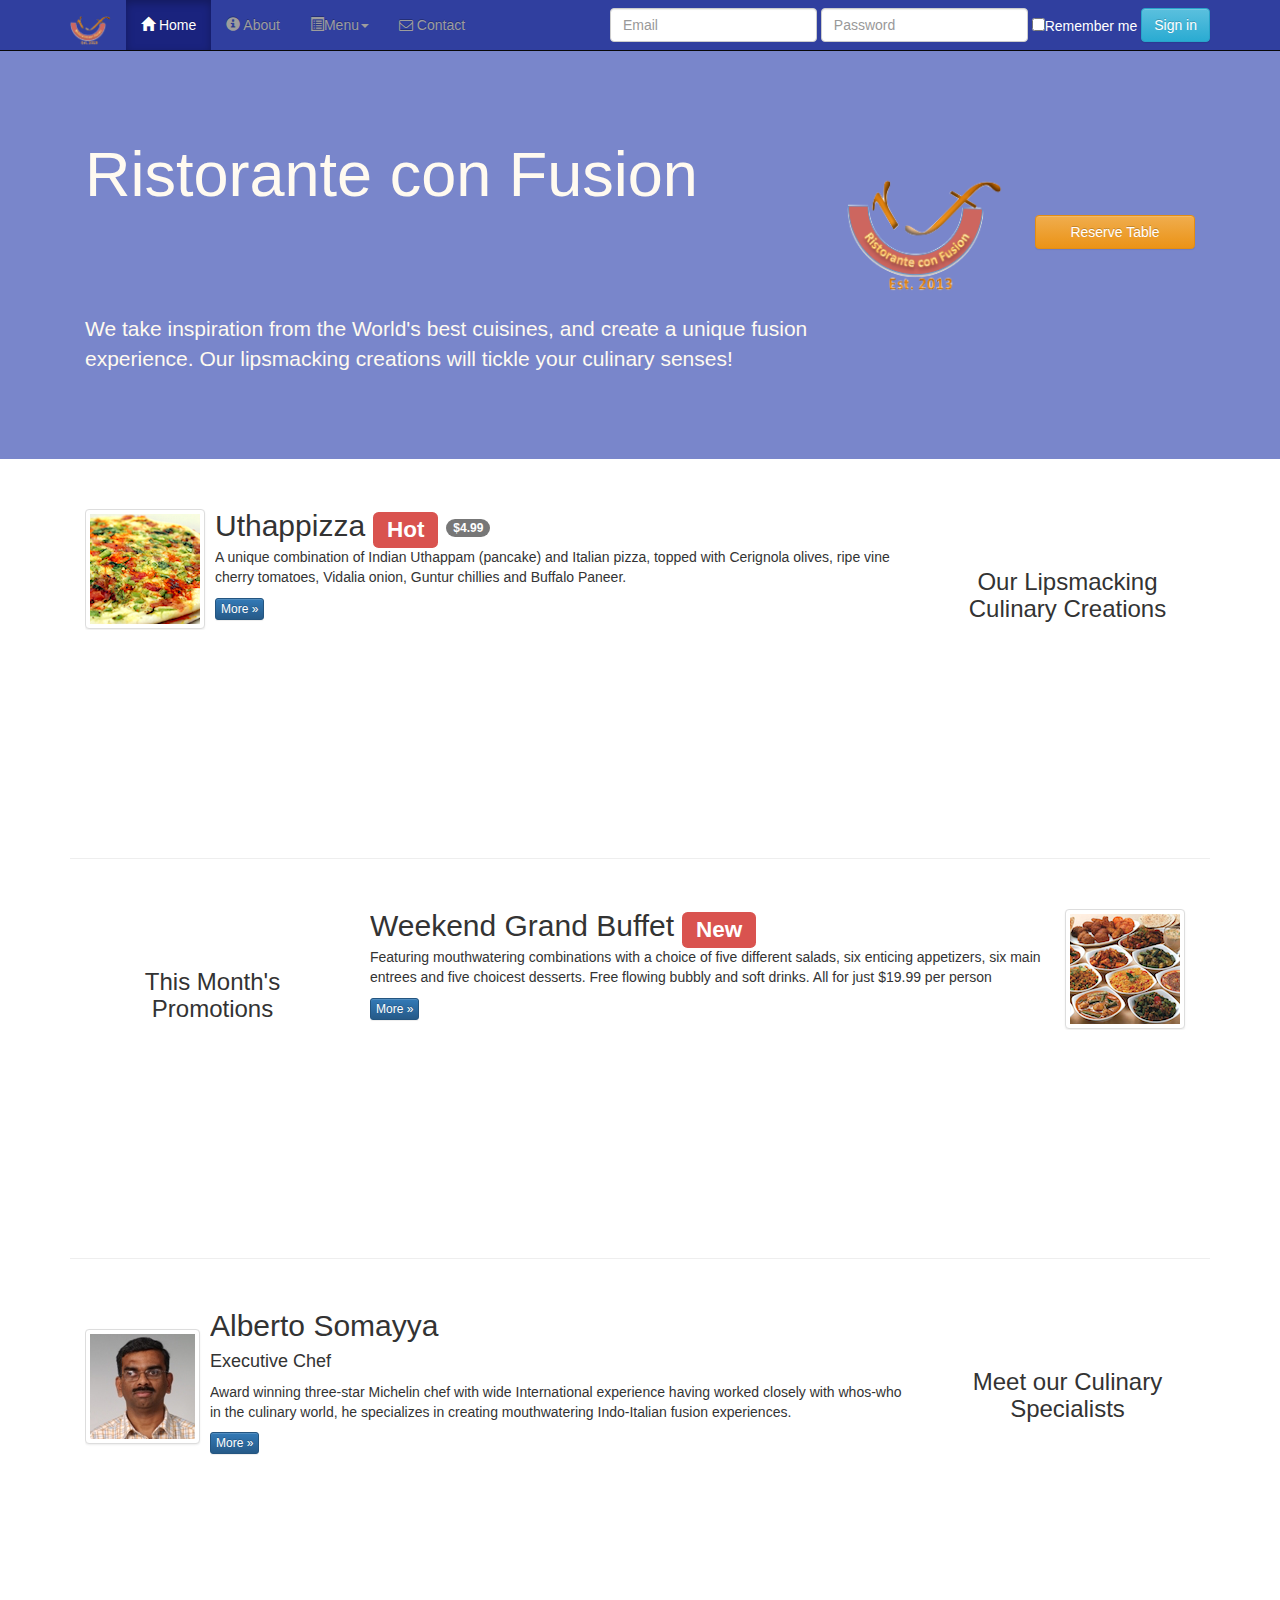
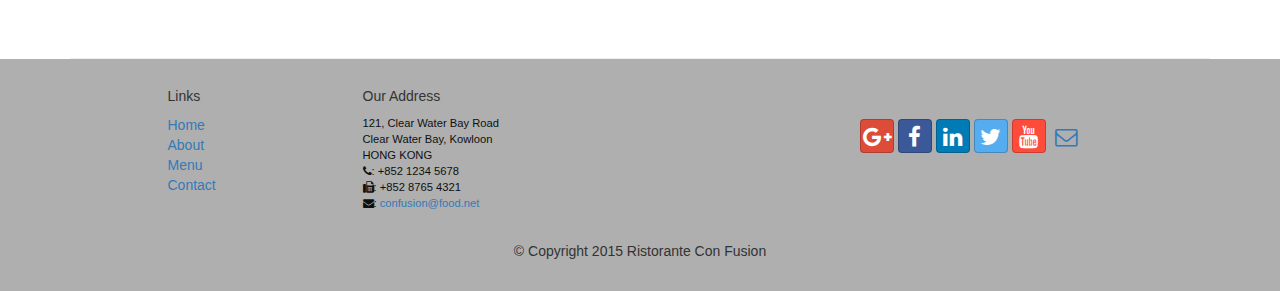
<file: index.html>
<!DOCTYPE html>
<html lang="en">

<head>
    
    <meta charset="utf-8">
    <meta http-equiv="X-UA-Compatible" content="IE=edge">
    <meta name="viewport" content="width=device-width, initial-scale=1">
    
    <!-- The above 3 meta tags *must* come first in the head; any other head 
         content must come *after* these tags -->
    
    <title>Ristorante Con Fusion</title>
    
    
    <!-- Bootstrap -->
    <link href="css/bootstrap.min.css" rel="stylesheet">
    <link href="css/bootstrap-theme.min.css" rel="stylesheet">
    <link href="css/font-awesome.min.css" rel="stylesheet">
    <link href="css/bootstrap-social.css" rel="stylesheet">
    <link href="css/mystyle.css" rel="stylesheet">

    <!-- HTML5 shim and Respond.js for IE8 support of HTML5 elements and media queries -->
    <!-- WARNING: Respond.js doesn't work if you view the page via file:// -->
    <!--[if lt IE 9]>
      <script src="https://oss.maxcdn.com/html5shiv/3.7.2/html5shiv.min.js"></script>
      <script src="https://oss.maxcdn.com/respond/1.4.2/respond.min.js"></script>
    <![endif]-->
    
</head>

<body>
    
    <nav class="navbar navbar-inverse navbar-fixed-top" role="navigation">
    
        <div class="container">
            <div class="navbar-header">
                <button type="button" class="navbar-toggle collapsed" 
                        data-toggle="collapse" data-target="#navbar" aria-expanded="false"
                        aria-controls="navbar">
                    
                    <span class="sr-only">Toggle navigation</span>
                    <span class="icon-bar"></span>
                    <span class="icon-bar"></span>
                    <span class="icon-bar"></span>

                </button>
                <a class="navbar-brand" href="#"><img src="img/logo.png" height=30 width=41></a>
            </div>
            
            <div id="navbar" class="navbar-collapse collapse">
                <ul  class="nav navbar-nav">
                    <li class="active">
                        <a href="index.html">
                            <span class="glyphicon glyphicon-home" aria-hidden="true"></span>
                            Home
                        </a>
                    </li>
                    
                    <li><a href="aboutus.html">
                        <span class="glyphicon glyphicon-info-sign" aria-hidden="true"></span>
                        About</a></li>
                    <li class="dropdown">
                        <a href="#" class="dropdown-toggle" data-toggle="dropdown"
                           role="button" aria-haspopup="true" aria-expanded="false">
                            
                            <span class="glyphicon glyphicon-list-alt"></span>Menu<span class="caret"></span> 
                        </a>
                        <ul class="dropdown-menu">
                            <li><a href="#">Appetizers</a></li>
                            <li><a href="#">Main courses</a></li>
                            <li><a href="#">Desserts</a></li>
                            <li><a href="#">Drinks</a></li>
                            <li role="separator" class="divider"></li>
                            <li class="dropdown-header">Specials</li>
                            <li><a href="#">Lunch Buffet</a></li>
                            <li><a href="#">Weekend Brunch</a></li>
                        </ul>
                    
                    </li>
                    <li><a href="contactus.html">
                        <i class="fa fa-envelope-o"></i> Contact</a>
                    </li>
                </ul>
                <form class="navbar-form navbar-right">
                    <div class="form-group">
                        <label class="sr-only" for="email">Email Address</label>
                        <input type="email" id="email" class="form-control" placeholder="Email">
                    </div>
                    <div class="form-group">
                        <label class="sr-only" for="password">Password</label>
                        <input type="password" id="password" class="form-control" placeholder="Password">
                    </div>
                    <div class="checkbox">
                        <label><input type="checkbox">Remember me</label>
                    </div>
                    <button type="submit" class="btn btn-info">Sign in</button>
                </form>
            </div> 

        </div>
    
    </nav>

    <header class="jumbotron">

        <!-- Main component for a primary marketing message or call to action -->

        <div class="container">
            <div class="row row-header">
                <div class="col-xs-12 col-sm-8">
                    <h1>Ristorante con Fusion</h1>
                    <p style="padding:40px;"></p>
                    <p>We take inspiration from the World's best cuisines, and create a unique fusion experience. Our lipsmacking creations will tickle your culinary senses!</p>
                </div>
                <div class="col-xs-12 col-sm-2">
                    <p style="padding:20px;"></p>
                    <img src="img/logo.png" class="img-responsive">
                </div>
                <div class="col-xs-12 col-md-2">
                    <p style="padding:40px;"></p>
                    <button type="button" class="btn btn-warning  btn-block">Reserve Table</button>
                </div>
            </div>
        </div>
    </header>

    <div class="container">
        <div class="row row-content">
            <div class="col-xs-12 col-sm-3 col-sm-push-9">
                <p style="padding:20px;"></p>
                <h3 align=center>Our Lipsmacking Culinary Creations</h3>
            </div>
            <div class="col-xs-12 col-sm-9 col-sm-pull-3">
                <!--<h2>Uthappizza</h2>
                <p>A unique combination of Indian Uthappam (pancake) and Italian pizza, topped with Cerignola olives, ripe vine cherry tomatoes, Vidalia onion, Guntur chillies and Buffalo Paneer.</p>
                <p><a  href="#">More &raquo;</a></p>-->
                <div class="media">
                    <div class="media-left media-middle">
                        <a href="#">
                        <img class="media-object img-thumbnail"
                         src="img/uthappizza.png" alt="Uthappizza">
                        </a>
                    </div>
                    <div class="media-body">
                        <h2 class="media-heading">Uthappizza  <span class="label label-danger">Hot</span> <span class="badge">$4.99</span></h2>
                        <p>A unique combination of Indian Uthappam (pancake) and
                          Italian pizza, topped with Cerignola olives, ripe vine
                          cherry tomatoes, Vidalia onion, Guntur chillies and
                          Buffalo Paneer.</p>
                        <p><a class="btn btn-primary btn-xs" href="#">More &raquo;</a></p>
                    </div>
                </div>
            </div>
        </div>


        <div class="row row-content">
            <div class="col-xs-12 col-sm-3">
                <p style="padding:20px;"></p>
                <h3 align=center>This Month's Promotions</h3>
            </div>
            <div class="col-xs-12 col-sm-9">
                <!--<h2>Weekend Grand Buffet</h2>
                <p>Featuring mouthwatering combinations with a choice of five different salads, six enticing appetizers, six main entrees and five choicest desserts. Free flowing bubbly and soft drinks. All for just $19.99 per person </p>
                <p><a class="btn btn-primary btn-xs" href="#">More &raquo;</a></p>-->
                <div class="media">
                    <div class="media-body">
                        <h2 class="media-heading">Weekend Grand Buffet <span class="label label-danger">New</span></h2>
                        <p>Featuring mouthwatering combinations with a choice of five different salads, six enticing appetizers, six main entrees and five choicest desserts. Free flowing bubbly and soft drinks. All for just $19.99 per person </p>
                        <p><a class="btn btn-primary btn-xs" href="#">More &raquo;</a></p>
                    </div>
                    <div class="media-left media-middle">
                        <a href="#">
                        <img class="media-object img-thumbnail" 
                             src="img/buffet.png" alt="Buffet">
                        </a>
                    </div>
                </div>

                
            </div>
        </div>

        <div class="row row-content">
            <div class="col-xs-12 col-sm-3 col-sm-push-9">
                <p style="padding:20px;"></p>
                <h3 align=center>Meet our Culinary Specialists</h3>
            </div>
            <div class="col-xs-12 col-sm-9 col-sm-pull-3">
                <!--<h2>Alberto Somayya</h2>
                <h4>Executive Chef</h4>
                <p>Award winning three-star Michelin chef with wide International experience having worked closely with whos-who in the culinary world, he specializes in creating mouthwatering Indo-Italian fusion experiences. </p>
                <p><a href="#">More &raquo;</a></p>!-->
                <div class="media">
                    <div class="media-left media-middle">
                        <a href="#">
                        <img class="media-object img-thumbnail"
                         src="img/alberto.png" alt="Alberto Somayya">
                        </a>
                    </div>
                    <div class="media-body">
                        <h2 class="media-heading">Alberto Somayya</h2>
                        <h4>Executive Chef</h4>
                        <p>Award winning three-star Michelin chef with wide
                         International experience having worked closely with
                         whos-who in the culinary world, he specializes in
                          creating mouthwatering Indo-Italian fusion experiences.
                         </p>
                        <p><a class="btn btn-primary btn-xs" href="#">More &raquo;</a></p>
                    </div>
                </div>
            </div>
        </div>
    </div>

    <footer class="row-footer">
        <div class="container">
            <div class="row">             
                <div class="col-xs-5 col-xs-offset-1 col-sm-2 col-sm-offset-1">
                    <h5>Links</h5>
                    <ul class="list-unstyled">
                        <li><a href="#">Home</a></li>
                        <li><a href="#">About</a></li>
                        <li><a href="#">Menu</a></li>
                        <li><a href="#">Contact</a></li>
                    </ul>
                </div>
                <div class="col-xs-6 col-sm-5">
                    <h5>Our Address</h5>
                    <address>
		              121, Clear Water Bay Road<br>
		              Clear Water Bay, Kowloon<br>    
		              HONG KONG<br>
		              <i class="fa fa-phone"></i>: +852 1234 5678<br>
		              <i class="fa fa-fax"></i>: +852 8765 4321<br>
		              <i class="fa fa-envelope"></i>: 
                        <a href="mailto:confusion@food.net">
                        confusion@food.net</a>
		           </address>
                </div>
                <div class="col-xs-12 col-sm-4">
                    <div class="nav navbar-nav" style="padding: 40px 10px;">
                        <a class="btn btn-social-icon btn-google-plus"
                           href="http://google.com/+">
                            <i class="fa fa-google-plus"></i>
                        </a>
                        <a class="btn btn-social-icon btn-facebook"
                           href="http://www.facebook.com/profile.php?id=">
                            <i class="fa fa-facebook"></i>
                        </a>
                        <a class="btn btn-social-icon btn-linkedin"
                           href="http://www.linkedin.com/in/">
                            <i class="fa fa-linkedin"></i>
                        </a>
                        <a class="btn btn-social-icon btn-twitter"
                           href="http://twitter.com/">
                            <i class="fa fa-twitter"></i>
                        </a>
                        <a class="btn btn-social-icon btn-youtube"
                           href="http://youtube.com/">
                            <i class="fa fa-youtube"></i>
                        </a>
                        <a class="btn btn-social-icon"
                           href="mailto:">
                            <i class="fa fa-envelope-o"></i>
                        </a>
                    </div>
                    
                </div>
                <div class="col-xs-12">
                    <p style="padding:10px;"></p>
                    <p align=center>© Copyright 2015 Ristorante Con Fusion</p>
                </div>
            </div>
        </div>
    </footer>

    
    <!-- jQuery (necessary for Bootstrap's JavaScript plugins) -->
    <script src="https://ajax.googleapis.com/ajax/libs/jquery/1.11.3/jquery.min.js"></script>
    <!-- Include all compiled plugins (below), or include individual files as needed -->
    <script src="js/bootstrap.min.js"></script>

</body>

</html>
</file>
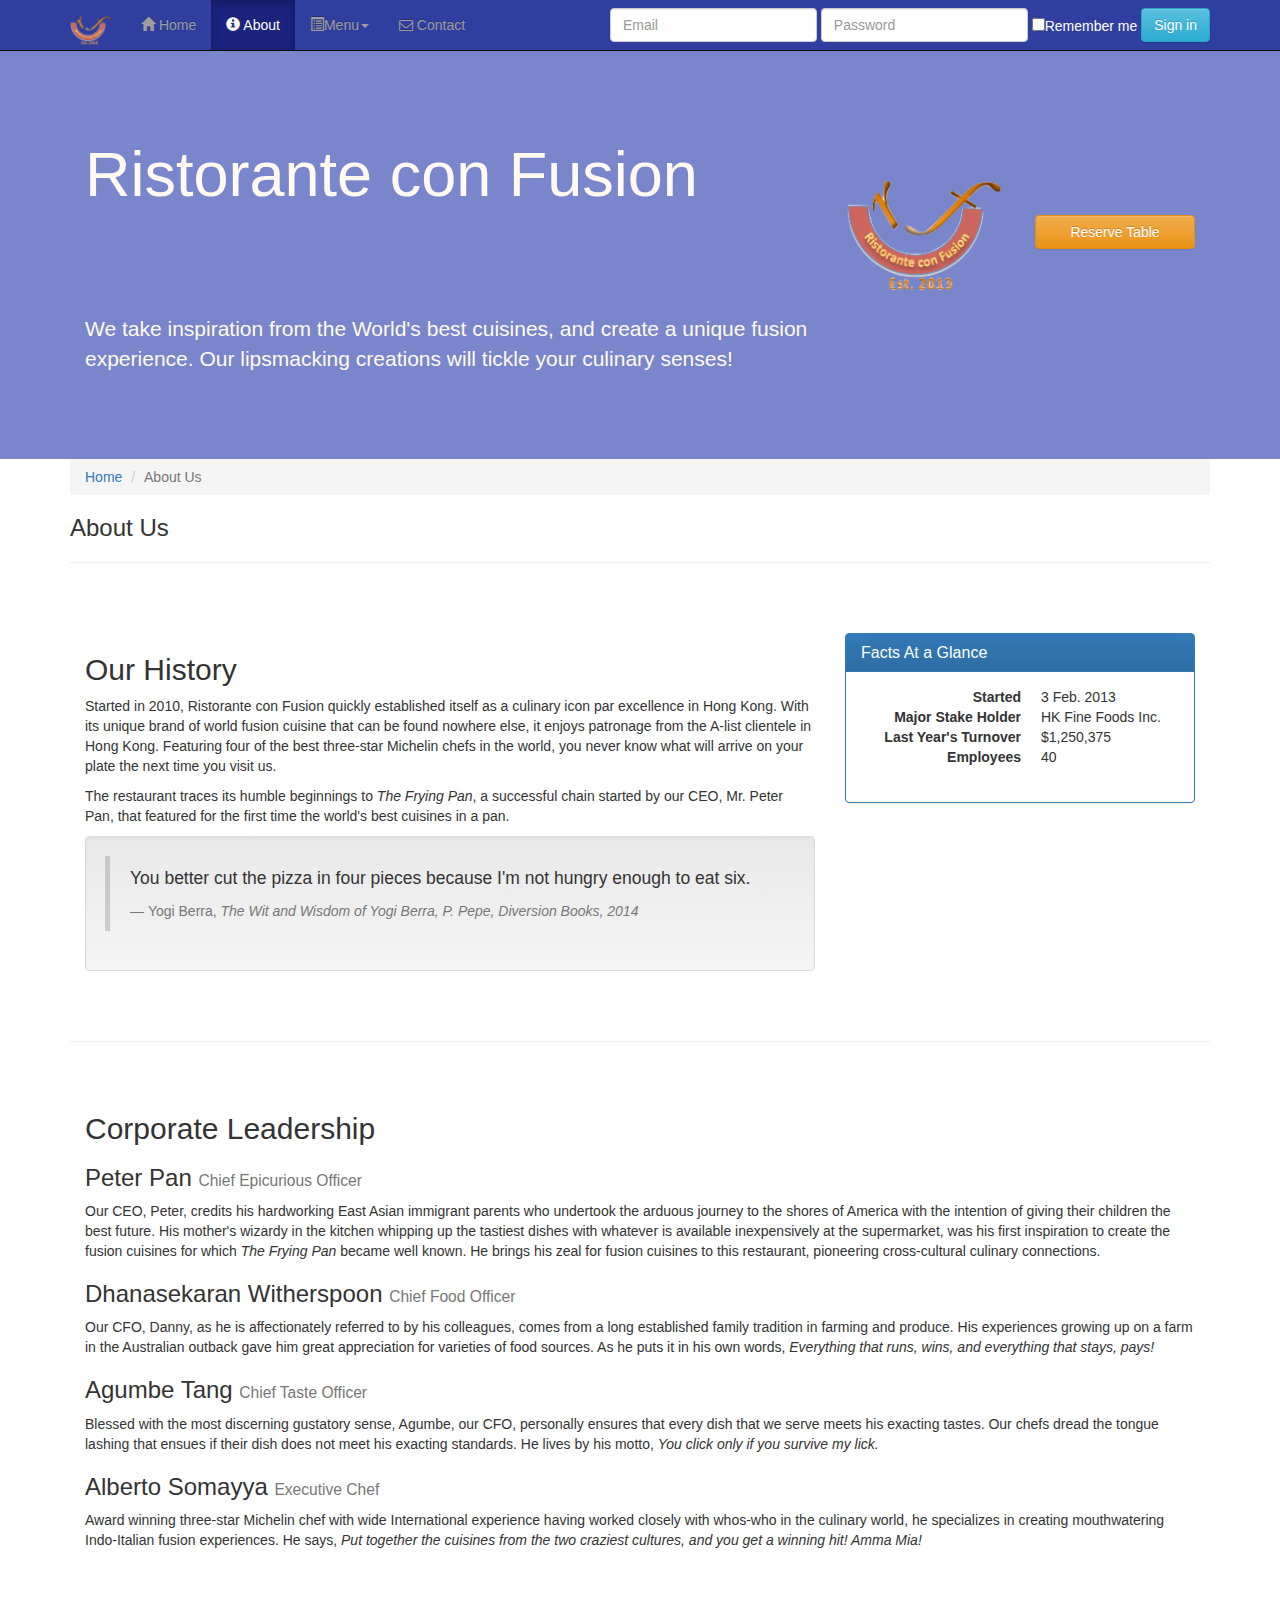
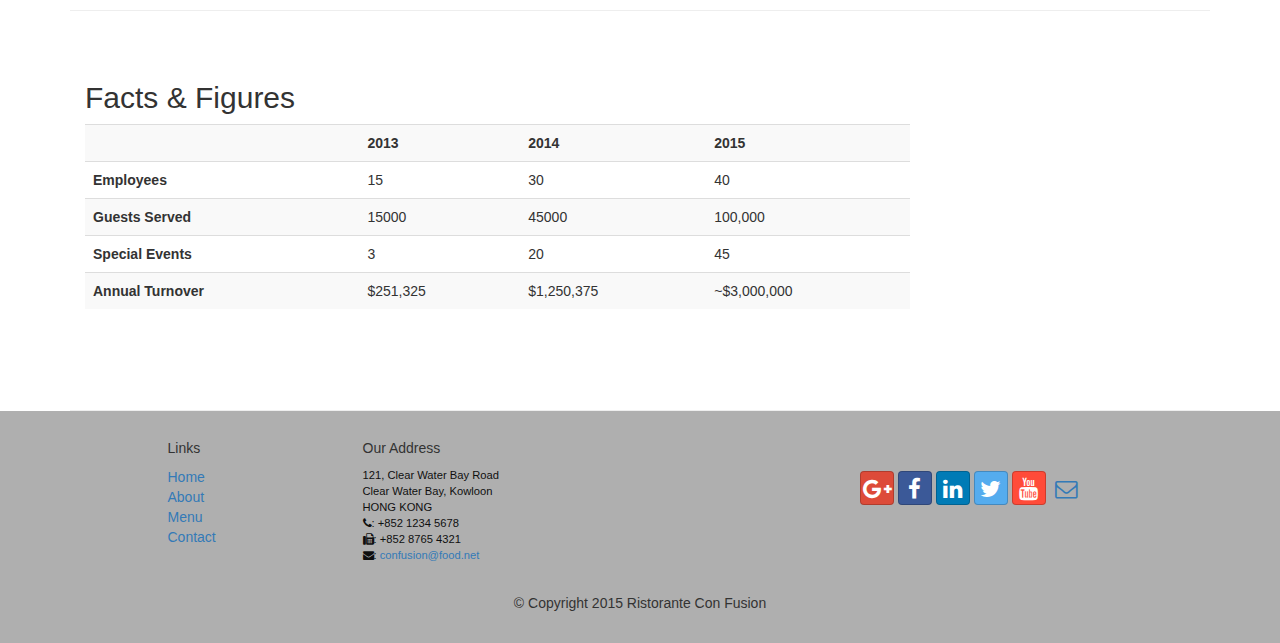
<file: aboutus.html>
<!DOCTYPE html>
<html lang="en">

<head>
     <meta charset="utf-8">
    <meta http-equiv="X-UA-Compatible" content="IE=edge">
    <meta name="viewport" content="width=device-width, initial-scale=1">
    <!-- The above 3 meta tags *must* come first in the head; any other head 
         content must come *after* these tags -->
    <title>Ristorante Con Fusion: About Us</title>
        <!-- Bootstrap -->
    <link href="css/bootstrap.min.css" rel="stylesheet">
    <link href="css/bootstrap-theme.min.css" rel="stylesheet">
    <link href="css/font-awesome.min.css" rel="stylesheet">
    <link href="css/bootstrap-social.css" rel="stylesheet">
    <link href="css/mystyle.css" rel="stylesheet">

    <!-- HTML5 shim and Respond.js for IE8 support of HTML5 elements and media queries -->
    <!-- WARNING: Respond.js doesn't work if you view the page via file:// -->
    <!--[if lt IE 9]>
      <script src="https://oss.maxcdn.com/html5shiv/3.7.2/html5shiv.min.js"></script>
      <script src="https://oss.maxcdn.com/respond/1.4.2/respond.min.js"></script>
    <![endif]-->
</head>

<body>
    <nav class="navbar navbar-inverse navbar-fixed-top" role="navigation">
        <div class="container">
            <div class="navbar-header">
                <button type="button" class="navbar-toggle collapsed" data-toggle="collapse" data-target="#navbar" aria-expanded="false" aria-controls="navbar">
                    <span class="sr-only">Toggle navigation</span>
                    <span class="icon-bar"></span>
                    <span class="icon-bar"></span>
                    <span class="icon-bar"></span>
                </button>    
                <a class="navbar-brand" href="index.html"><img src="img/logo.png" height=30 width=41></a>
            </div>
            <div id="navbar" class="navbar-collapse collapse">
                <ul class="nav navbar-nav">
                    <li><a href="index.html"><span class="glyphicon glyphicon-home"
                         aria-hidden="true"></span> Home</a></li>
                    <li class="active"><a href="#">
                        <span class="glyphicon glyphicon-info-sign" aria-hidden="true"></span>
                        About</a></li>
                    <li class="dropdown">
                        <a href="#" class="dropdown-toggle" data-toggle="dropdown"
                         role="button" aria-haspopup="true" aria-expanded="false">
                         <span class="glyphicon glyphicon-list-alt"></span>Menu<span class="caret"></span></a>
                        <ul class="dropdown-menu">
                            <li><a href="#">Appetizers</a></li>
                            <li><a href="#">Main Courses</a></li>
                            <li><a href="#">Desserts</a></li>
                            <li><a href="#">Drinks</a></li>
                            <li role="separator" class="divider"></li>
                            <li class="dropdown-header">Specials</li>
                            <li><a href="#">Lunch Buffet</a></li>
                            <li><a href="#">Weekend Brunch</a></li>
                        </ul>
                    </li>
                    <li><a href="contactus.html"><i class="fa fa-envelope-o"></i> Contact</a></li>
                </ul>
                <form class="navbar-form navbar-right">
                    <div class="form-group">
                        <label class="sr-only" for="email">Email Address</label>
                        <input type="email" id="email" class="form-control" placeholder="Email">
                    </div>
                    <div class="form-group">
                        <label class="sr-only" for="password">Password</label>
                        <input type="password" id="password" class="form-control" placeholder="Password">
                    </div>
                    <div class="checkbox">
                        <label><input type="checkbox">Remember me</label>
                    </div>
                    <button type="submit" class="btn btn-info">Sign in</button>
                </form>
            </div>
        </div>
    </nav>
    
    <header class="jumbotron">

        <!-- Main component for a primary marketing message or call to action -->

        <div class="container">
            <div class="row row-header">
                <div class="col-xs-12 col-sm-8">
                    <h1>Ristorante con Fusion</h1>
                    <p style="padding:40px;"></p>
                    <p>We take inspiration from the World's best cuisines, and create a unique fusion experience. Our lipsmacking creations will tickle your culinary senses!</p>
                </div>
                <div class="col-xs-12 col-sm-2">
                    <p style="padding:20px;"></p>
                    <img src="img/logo.png" class="img-responsive">
                </div>
                <div class="col-xs-12 col-md-2">
                    <p style="padding:40px;"></p>
                    <button type="button" class="btn btn-warning  btn-block">Reserve Table</button>
                </div>
            </div>
        </div>
    </header>

    <div class="container">
        <div>
            <div>
                <ol class="breadcrumb">
                    <li><a href="index.html">Home</a></li>
                    <li class="active">About Us</li>
                </ol>
            </div>
            <div>
               <h3>About Us</h3>
               <hr>
            </div>
        </div>
        
        <div class="row row-content">
            <div class="col-xs-12 col-sm-12 col-md-8">
                <h2>Our History</h2>
                <p>Started in 2010, Ristorante con Fusion quickly established itself as a culinary icon par excellence in Hong Kong. With its unique brand of world fusion cuisine that can be found nowhere else, it enjoys patronage from the A-list clientele in Hong Kong.  Featuring four of the best three-star Michelin chefs in the world, you never know what will arrive on your plate the next time you visit us.</p>
                <p>The restaurant traces its humble beginnings to <em>The Frying Pan</em>, a successful chain started by our CEO, Mr. Peter Pan, that featured for the first time the world's best cuisines in a pan.</p>
                <div class="well">
                    <blockquote>
                        <p>You better cut the pizza in four pieces because
                            I'm not hungry enough to eat six.</p>
                        <footer>Yogi Berra,
                          <cite>The Wit and Wisdom of Yogi Berra,
                            P. Pepe, Diversion Books, 2014</cite>
                        </footer>
                    </blockquote>
                </div>
            </div>
            <div class="col-xs-12 col-sm-12 col-md-4">
                <div class="panel panel-primary">
                    <div class="panel-heading">
                        <h3 class="panel-title">Facts At a Glance</h3>
                    </div>
                    <div class="panel-body">
                        <dl class="dl-horizontal">
                            <dt>Started</dt>
                            <dd>3 Feb. 2013</dd>
                            <dt>Major Stake Holder</dt>
                            <dd>HK Fine Foods Inc.</dd>
                            <dt>Last Year's Turnover</dt>
                            <dd>$1,250,375</dd>
                            <dt>Employees</dt>
                            <dd>40</dd>
                       </dl>
                    </div>
                </div>

            </div>
            <div>
                <p style="padding:20px;"></p>
            </div>
            
        </div>


        <div class="row row-content">
            <div class="col-xs-12 col-sm-12">
                <h2>Corporate Leadership</h2>
                <h3>Peter Pan <small>Chief Epicurious Officer</small></h3>
                <p>Our CEO, Peter, credits his hardworking East Asian immigrant parents who undertook the arduous journey to the shores of America with the intention of giving their children the best future. His mother's wizardy in the kitchen whipping up the tastiest dishes with whatever is available inexpensively at the supermarket, was his first inspiration to create the fusion cuisines for which <em>The Frying Pan</em> became well known. He brings his zeal for fusion cuisines to this restaurant, pioneering cross-cultural culinary connections.</p>
                <h3>Dhanasekaran Witherspoon <small>Chief Food Officer</small></h3>
                <p>Our CFO, Danny, as he is affectionately referred to by his colleagues, comes from a long established family tradition in farming and produce. His experiences growing up on a farm in the Australian outback gave him great appreciation for varieties of food sources. As he puts it in his own words, <em>Everything that runs, wins, and everything that stays, pays!</em></p>
                <h3>Agumbe Tang <small>Chief Taste Officer</small></h3>
                <p>Blessed with the most discerning gustatory sense, Agumbe, our CFO, personally ensures that every dish that we serve meets his exacting tastes. Our chefs dread the tongue lashing that ensues if their dish does not meet his exacting standards. He lives by his motto, <em>You click only if you survive my lick.</em></p>
                <h3>Alberto Somayya <small>Executive Chef</small></h3>
                <p>Award winning three-star Michelin chef with wide International experience having worked closely with whos-who in the culinary world, he specializes in creating mouthwatering Indo-Italian fusion experiences. He says, <em>Put together the cuisines from the two craziest cultures, and you get a winning hit! Amma Mia!</em></p>
            </div>
             <div>
                <p style="padding:20px;"></p>
            </div>
       </div>
        
        <div class="row row-content">
            <div class="col-xs-12 col-sm-9">
                <h2>Facts &amp; Figures</h2>
                <div class="table-responsive">
                <table class="table table-striped">
                    <tr>
                        <td>&nbsp;</td>
                        <th>2013</th>
                        <th>2014</th>
                        <th>2015</th>
                    </tr>
                    <tr>
                        <th>Employees</th>
                        <td>15</td>
                        <td>30</td>
                        <td>40</td>
                    </tr>
                    <tr>
                        <th>Guests Served</th>
                        <td>15000</td>
                        <td>45000</td>
                        <td>100,000</td>
                    </tr>
                    <tr>
                        <th>Special Events</th>
                        <td>3</td>
                        <td>20</td>
                        <td>45</td>
                    </tr>
                    <tr>
                        <th>Annual Turnover</th>
                        <td>$251,325</td>
                        <td>$1,250,375</td>
                        <td>~$3,000,000</td>
                    </tr>
                </table>
                </div>
            </div>
             <div class="col-xs-12 col-sm-3">
                <p style="padding:20px;"></p>
            </div>
       </div> 
        
    </div>

    <footer class="row-footer">
        <div class="container">
            <div class="row">             
                <div class="col-xs-5 col-xs-offset-1 col-sm-2 col-sm-offset-1">
                    <h5>Links</h5>
                    <ul class="list-unstyled">
                        <li><a href="#">Home</a></li>
                        <li><a href="#">About</a></li>
                        <li><a href="#">Menu</a></li>
                        <li><a href="#">Contact</a></li>
                    </ul>
                </div>
                <div class="col-xs-6 col-sm-5">
                    <h5>Our Address</h5>
                    <address>
		              121, Clear Water Bay Road<br>
		              Clear Water Bay, Kowloon<br>
		              HONG KONG<br>
		              <i class="fa fa-phone"></i>: +852 1234 5678<br>
		              <i class="fa fa-fax"></i>: +852 8765 4321<br>
		              <i class="fa fa-envelope"></i>: 
                        <a href="mailto:confusion@food.net">confusion@food.net</a>
		           </address>
                </div>
                <div class="col-xs-12 col-sm-4">
                    <div class="nav navbar-nav" style="padding: 40px 10px;">
                        <a class="btn btn-social-icon btn-google-plus" href="http://google.com/+"><i class="fa fa-google-plus"></i></a>
                        <a class="btn btn-social-icon btn-facebook" href="http://www.facebook.com/profile.php?id="><i class="fa fa-facebook"></i></a>
                        <a class="btn btn-social-icon btn-linkedin" href="http://www.linkedin.com/in/"><i class="fa fa-linkedin"></i></a>
                        <a class="btn btn-social-icon btn-twitter" href="http://twitter.com/"><i class="fa fa-twitter"></i></a>
                        <a class="btn btn-social-icon btn-youtube" href="http://youtube.com/"><i class="fa fa-youtube"></i></a>
                        <a class="btn btn-social-icon" href="mailto:"><i class="fa fa-envelope-o"></i></a>
                    </div>
                </div>
                <div class="col-xs-12">
                    <p style="padding:10px;"></p>
                    <p align=center>© Copyright 2015 Ristorante Con Fusion</p>
                </div>
            </div>
        </div>
    </footer>
    <!-- jQuery (necessary for Bootstrap's JavaScript plugins) -->
    <script src="https://ajax.googleapis.com/ajax/libs/jquery/1.11.3/jquery.min.js"></script>
    <!-- Include all compiled plugins (below), or include individual files as needed -->
    <script src="js/bootstrap.min.js"></script>
</body>

</html>
</file>
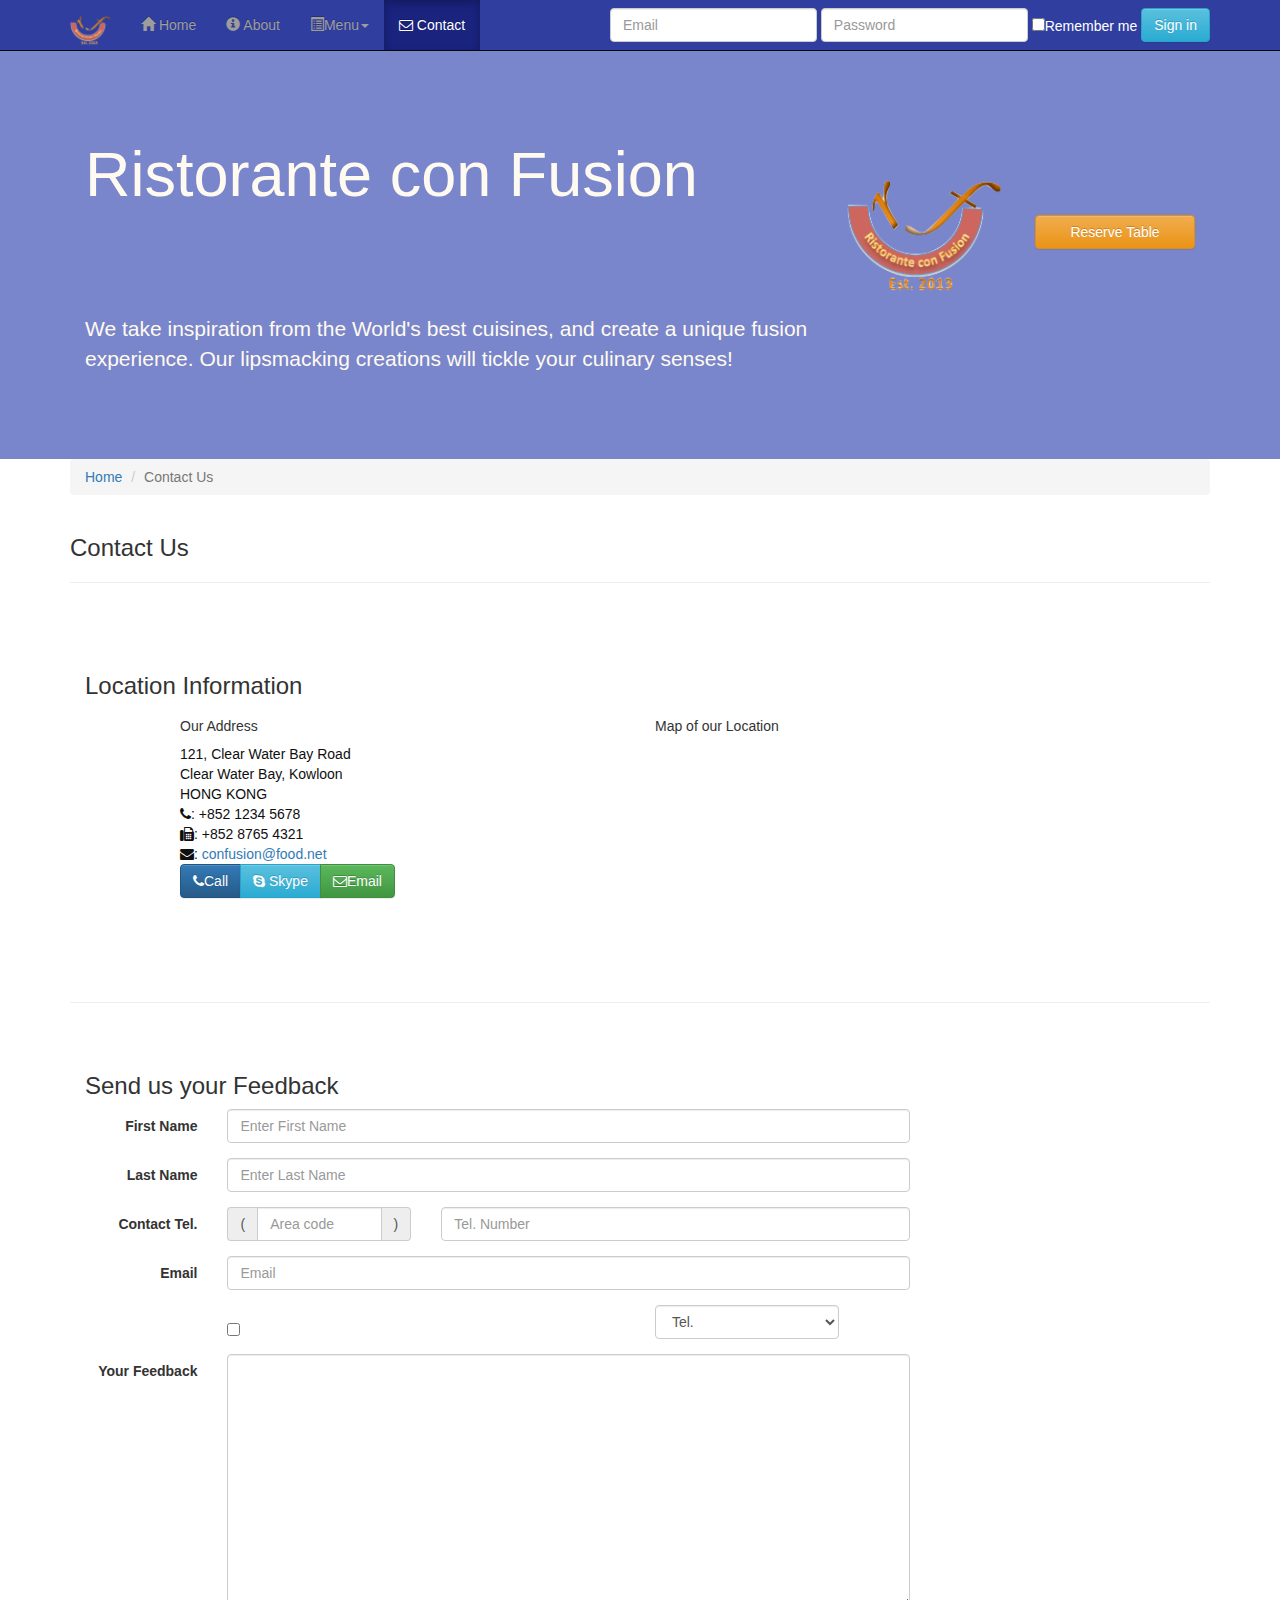
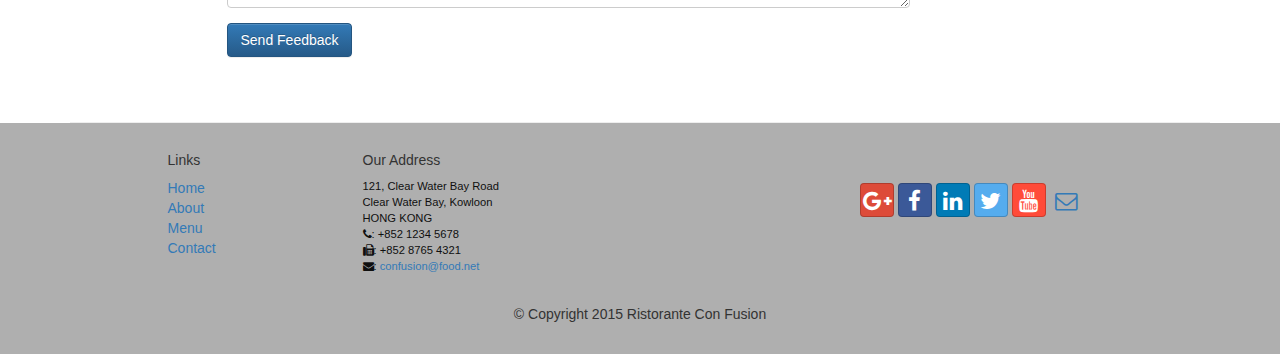
<file: contactus.html>
<!DOCTYPE html>
<html lang="en">

<head>
     <meta charset="utf-8">
    <meta http-equiv="X-UA-Compatible" content="IE=edge">
    <meta name="viewport" content="width=device-width, initial-scale=1">
    <!-- The above 3 meta tags *must* come first in the head; any other head 
         content must come *after* these tags -->
    <title>Ristorante Con Fusion: About Us</title>
        <!-- Bootstrap -->
    <link href="css/bootstrap.min.css" rel="stylesheet">
    <link href="css/bootstrap-theme.min.css" rel="stylesheet">
    <link href="css/font-awesome.min.css" rel="stylesheet">
    <link href="css/bootstrap-social.css" rel="stylesheet">
    <link href="css/mystyle.css" rel="stylesheet">

    <!-- HTML5 shim and Respond.js for IE8 support of HTML5 elements and media queries -->
    <!-- WARNING: Respond.js doesn't work if you view the page via file:// -->
    <!--[if lt IE 9]>
      <script src="https://oss.maxcdn.com/html5shiv/3.7.2/html5shiv.min.js"></script>
      <script src="https://oss.maxcdn.com/respond/1.4.2/respond.min.js"></script>
    <![endif]-->
</head>

<body>
    <nav class="navbar navbar-inverse navbar-fixed-top" role="navigation">
        <div class="container">
            <div class="navbar-header">
                <button type="button" class="navbar-toggle collapsed" data-toggle="collapse" data-target="#navbar" aria-expanded="false" aria-controls="navbar">
                    <span class="sr-only">Toggle navigation</span>
                    <span class="icon-bar"></span>
                    <span class="icon-bar"></span>
                    <span class="icon-bar"></span>
                </button>
                <a class="navbar-brand" href="index.html"><img src="img/logo.png" height=30 width=41></a>
            </div>
            <div id="navbar" class="navbar-collapse collapse">
                <ul class="nav navbar-nav">
                    <li><a href="index.html"><span class="glyphicon glyphicon-home"
                         aria-hidden="true"></span> Home</a></li>
                    <li><a href="aboutus.html">
                        <span class="glyphicon glyphicon-info-sign"
                         aria-hidden="true"></span> About</a></li>
                    <li class="dropdown">
                        <a href="#" class="dropdown-toggle" data-toggle="dropdown"
                         role="button" aria-haspopup="true" aria-expanded="false"> 
                         <span class="glyphicon glyphicon-list-alt"></span>Menu<span class="caret"></span></a>
                        <ul class="dropdown-menu">
                            <li><a href="#">Appetizers</a></li>
                            <li><a href="#">Main Courses</a></li>
                            <li><a href="#">Desserts</a></li>
                            <li><a href="#">Drinks</a></li>
                            <li role="separator" class="divider"></li>
                            <li class="dropdown-header">Specials</li>
                            <li><a href="#">Lunch Buffet</a></li>
                            <li><a href="#">Weekend Brunch</a></li>
                        </ul>
                    </li>
                    <li class="active"><a href="#"><i class="fa fa-envelope-o"></i> Contact</a></li>
                </ul>
                <form class="navbar-form navbar-right">
                    <div class="form-group">
                        <label class="sr-only" for="email">Email Address</label>
                        <input type="email" id="email" class="form-control" placeholder="Email">
                    </div>
                    <div class="form-group">
                        <label class="sr-only" for="password">Password</label>
                        <input type="password" id="password" class="form-control" placeholder="Password">
                    </div>
                    <div class="checkbox">
                        <label><input type="checkbox">Remember me</label>
                    </div>
                    <button type="submit" class="btn btn-info">Sign in</button>
                </form>
            </div>
        </div>
    </nav>  
    <header class="jumbotron">

        <!-- Main component for a primary marketing message or call to action -->

        <div class="container">
            <div class="row row-header">
                <div class="col-xs-12 col-sm-8">
                    <h1>Ristorante con Fusion</h1>
                    <p style="padding:40px;"></p>
                    <p>We take inspiration from the World's best cuisines, and create a unique fusion experience. Our lipsmacking creations will tickle your culinary senses!</p>
                </div>
                <div class="col-xs-12 col-sm-2">
                    <p style="padding:20px;"></p>
                    <img src="img/logo.png" class="img-responsive">
                </div>
                <div class="col-xs-12 col-md-2">
                    <p style="padding:40px;"></p>
                    <button type="button" class="btn btn-warning  btn-block">Reserve Table</button>
                </div>
            </div>
        </div>
    </header>

    <div class="container">
        <div class="row">
            <div class="col-xs-12">
               <ul class="breadcrumb">
                   <li><a href="index.html">Home</a></li>
                   <li class="active">Contact Us</li>
               </ul>
            </div>
            <div class="col-xs-12">
               <h3>Contact Us</h3>
               <hr>
            </div>
        </div>
        
        <div class="row row-content">
           <div class="col-xs-12">
              <h3>Location Information</h3> 
           </div>
            <div class="col-xs-12 col-sm-4 col-sm-offset-1">
                   <h5>Our Address</h5>
                    <address style="font-size: 100%">
		              121, Clear Water Bay Road<br>
		              Clear Water Bay, Kowloon<br>
		              HONG KONG<br>
		              <i class="fa fa-phone"></i>: +852 1234 5678<br>
		              <i class="fa fa-fax"></i>: +852 8765 4321<br>
		              <i class="fa fa-envelope"></i>: 
                        <a href="mailto:confusion@food.net">confusion@food.net</a>
		           </address>
            </div>
            <div class="col-xs-12 col-sm-6 col-sm-offset-1">
                <h5>Map of our Location</h5>
            </div>
            <div class="col-xs-12 col-sm-11 col-sm-offset-1">
                <div class="btn-group" role="group" aria-label="...">
                    <a type="button" class="btn btn-primary" href="tel:+50921112211">
                    <i class="fa fa-phone"></i>Call</a>
                    <a type="button" class="btn btn-info">
                    <i class="fa fa-skype"></i> Skype</a>
                    <a type="button" class="btn btn-success" href="mailto:confusion@food.net">
                    <i class="fa fa-envelope-o"></i>Email</a>
                </div>   
            </div>
        </div>

        <div class="row row-content">
           <div class="col-xs-12">
              <h3>Send us your Feedback</h3> 
           </div>
            <div class="col-xs-12 col-sm-9">
                <form class="form-horizontal" role="form">
                    <div class="form-group">
                        <label for="firstname" class="col-sm-2 control-label">First Name</label>
                        <div class="col-sm-10">
                            <input type="text" class="form-control" id="firstname" name="firstname"
                                   placeholder="Enter First Name">
                        </div>
                    </div>
                    <div class="form-group">
                        <label for="lastname" class="col-sm-2 control-label">Last Name</label>
                        <div class="col-sm-10">
                            <input type="text" class="form-control" id="lastname" name="lastname"
                                   placeholder="Enter Last Name">
                        </div>
                    </div>
                    <div class="form-group">
                        <label for="telnum" class="col-sm-2 control-label">Contact Tel.</label>
                        <div class="col-xs-5 col-sm-4 col-md-3"> 
                            <div class="input-group">
                                <div class="input-group-addon">(</div>
                                <input type="tel" class="form-control" id="areacode" name="areacode"
                                       placeholder="Area code"> 
                                <div class="input-group-addon">)</div>
                            </div>
                        </div>
                        <div class="col-xs-7 col-sm-6 col-md-7">
                            <input type="tel" class="form-control" id="telnum" name="telnum"
                                       placeholder="Tel. Number">
                        </div>
                    </div>
                    <div class="form-group">
                        <label for="emailid" class="col-sm-2 control-label">Email</label>
                        <div class="col-sm-10">
                            <input type="email" class="form-control" id="emailid" name="emailid"
                                       placeholder="Email">
                        </div>
                    </div>
                    <div class="form-group">
                        <div class="checkbox col-sm-5 col-sm-offset-2">
                            <label class="checkbox-inline">
                                <input type="checkbox" name="approve" value="">
                                <strong>May we contact you?</strong>
                            </label>
                        </div>
                        <div class="col-sm-3 col-sm-offset-1">
                            <select class="form-control">
                                <option>Tel.</option>
                                <option>Email</option>
                            </select>
                        </div>
                    </div>
                    <div class="form-group">
                        <label for="feedback" class="col-sm-2 control-label">Your Feedback</label>
                        <div class="col-sm-10">
                            <textarea class="form-control" id="feedback" rows="12"></textarea>
                        </div>
                    </div>
                    <div class="form-group">
                        <div class="col-sm-offset-2 col-sm-10">
                            <button type="submit" class="btn btn-primary">Send Feedback</button>
                        </div>
                    </div>
                </form>
            </div>
             <div class="col-xs-12 col-sm-3">
                <p style="padding:20px;"></p>
            </div>
       </div>

    </div>

    <footer class="row-footer">
        <div class="container">
            <div class="row">             
                <div class="col-xs-5 col-xs-offset-1 col-sm-2 col-sm-offset-1">
                    <h5>Links</h5>
                    <ul class="list-unstyled">
                        <li><a href="#">Home</a></li>
                        <li><a href="#">About</a></li>
                        <li><a href="#">Menu</a></li>
                        <li><a href="#">Contact</a></li>
                    </ul>
                </div>
                <div class="col-xs-6 col-sm-5">
                    <h5>Our Address</h5>
                    <address>
		              121, Clear Water Bay Road<br>
		              Clear Water Bay, Kowloon<br>
		              HONG KONG<br>
		              <i class="fa fa-phone"></i>: +852 1234 5678<br>
		              <i class="fa fa-fax"></i>: +852 8765 4321<br>
		              <i class="fa fa-envelope"></i>: 
                        <a href="mailto:confusion@food.net">confusion@food.net</a>
		           </address>
                </div>
                <div class="col-xs-12 col-sm-4">
                    <div class="nav navbar-nav" style="padding: 40px 10px;">
                        <a class="btn btn-social-icon btn-google-plus" href="http://google.com/+"><i class="fa fa-google-plus"></i></a>
                        <a class="btn btn-social-icon btn-facebook" href="http://www.facebook.com/profile.php?id="><i class="fa fa-facebook"></i></a>
                        <a class="btn btn-social-icon btn-linkedin" href="http://www.linkedin.com/in/"><i class="fa fa-linkedin"></i></a>
                        <a class="btn btn-social-icon btn-twitter" href="http://twitter.com/"><i class="fa fa-twitter"></i></a>
                        <a class="btn btn-social-icon btn-youtube" href="http://youtube.com/"><i class="fa fa-youtube"></i></a>
                        <a class="btn btn-social-icon" href="mailto:"><i class="fa fa-envelope-o"></i></a>
                    </div>
                </div>
                <div class="col-xs-12">
                    <p style="padding:10px;"></p>
                    <p align=center>© Copyright 2015 Ristorante Con Fusion</p>
                </div>
            </div>
        </div>
    </footer>
    <!-- jQuery (necessary for Bootstrap's JavaScript plugins) -->
    <script src="https://ajax.googleapis.com/ajax/libs/jquery/1.11.3/jquery.min.js"></script>
    <!-- Include all compiled plugins (below), or include individual files as needed -->
    <script src="js/bootstrap.min.js"></script>
</body>

</html>
</file>
<file: css/mystyle.css>
.row-header{
    margin: 0px auto;
    padding: 0px auto;
    
}

.row-content{
    margin: 0px auto;
    padding: 50px 0px 50px 0px;
    border-bottom: 1px ridge;
    min-height: 400px; 
    
}

.row-footer{
    background-color: #AfAfAf;
    margin: 0px auto;
    padding: 20px 0px 20px 0px;
    
    
}

.jumbotron {
    padding: 70px 30px 70px 30px;
    margin: 0px auto;
    background: #7986CB;
    color: floralwhite;
}

address {
    font-size: 80%;
    margin: 0px;
    color: #0f0f0f;
}


body{
    padding:50px 0px 0px 0px;
    z-index:0;
}

.navbar-inverse {
     background: #303F9F;
}

.navbar-inverse .navbar-nav > .active > a,
.navbar-inverse .navbar-nav > .active > a:hover,
.navbar-inverse .navbar-nav > .active > a:focus {
    color: #fff;
    background: #1A237E;
}

.navbar-inverse .navbar-nav > .open > a,
 .navbar-inverse .navbar-nav > .open > a:hover,
 .navbar-inverse .navbar-nav > .open > a:focus {
    color: #fff;
    background: #1A237E;
}

.navbar-inverse .navbar-nav .open .dropdown-menu> li> a,
.navbar-inverse .navbar-nav .open .dropdown-menu {
    background-color: #303F9F;
    color:#eeeeee;
}

.navbar-inverse .navbar-nav .open .dropdown-menu> li> a:hover {
    color:#000000;
}

.checkbox > label{
    color: #fff;
}
</file>
